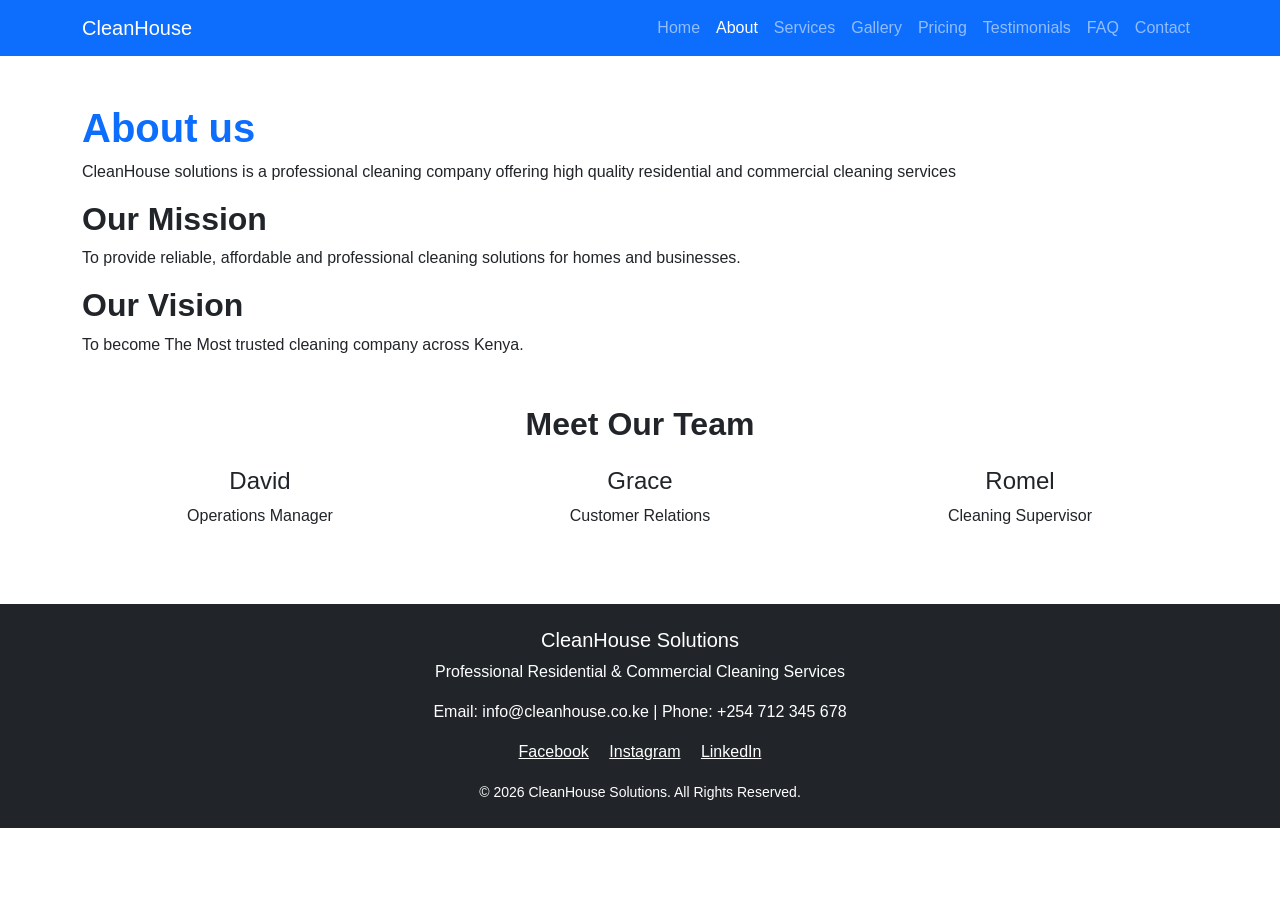
<file: CleanHouse/about.html>
<!DOCTYPE html>
<html lang="en">
<head>
    <meta charset="UTF-8">
    <meta name="viewport" content="width=device-width, initial-scale=1.0">
    <title>About Us</title>

    <link href="https://cdn.jsdelivr.net/npm/bootstrap@5.3.8/dist/css/bootstrap.min.css" rel="stylesheet">

    <link rel="stylesheet" href="css/style.css">
</head>

<body>

<nav class="navbar navbar-expand-lg navbar-dark bg-primary">
    <div class="container">
        <a class="navbar-brand" href="index.html">
            CleanHouse
        </a>

        <button class="navbar-toggler"
                type="button"
                data-bs-toggle="collapse"
                data-bs-target="#navbarNav">

            <span class="navbar-toggler-icon"></span>
        </button>

        <div class="collapse navbar-collapse"
             id="navbarNav">

            <ul class="navbar-nav ms-auto">

                <li class="nav-item">
                    <a class="nav-link" href="index.html">Home</a>
                </li>

                <li class="nav-item">
                    <a class="nav-link active" href="about.html">About</a>
                </li>

                <li class="nav-item">
                    <a class="nav-link" href="services.html">Services</a>
                </li>

                <li class="nav-item">
                    <a class="nav-link" href="gallery.html">Gallery</a>
                </li>

                <li class="nav-item">
                    <a class="nav-link" href="pricing.html">Pricing</a>
                </li>

                <li class="nav-item">
                    <a class="nav-link" href="testimonials.html">Testimonials</a>
                </li>

                <li class="nav-item">
                    <a class="nav-link" href="faq.html">FAQ</a>
                </li>

                <li class="nav-item">
                    <a class="nav-link" href="contact.html">Contact</a>
                </li>

            </ul>

        </div>
    </div>
</nav>

<div class="container mt-5">
   <h1>About us</h1>
   <p>CleanHouse solutions is a professional cleaning company offering high quality residential and commercial cleaning services</p>
   <h2>Our Mission</h2>
   <p>To provide reliable, affordable and professional cleaning solutions for homes and businesses.</p>
   <h2>Our Vision</h2>
   <p>To become The Most trusted cleaning company across Kenya.</p>

</div>

<section class="container mt-5">

<h2 class="text-center mb-4">

Meet Our Team

</h2>

<div class="row">

<div class="col-md-4 text-center">

<h4>David</h4>

<p>Operations Manager</p>

</div>

<div class="col-md-4 text-center">

<h4>Grace</h4>

<p>Customer Relations</p>

</div>

<div class="col-md-4 text-center">

<h4>Romel</h4>

<p>Cleaning Supervisor</p>

</div>

</div>

</section>

<footer class="bg-dark text-white text-center p-4 mt-5">

    <h5>CleanHouse Solutions</h5>

    <p>
        Professional Residential & Commercial Cleaning Services
    </p>

    <p>
        Email: info@cleanhouse.co.ke |
        Phone: +254 712 345 678
    </p>

    <p>

        <a href="#" class="text-white me-3">Facebook</a>

        <a href="#" class="text-white me-3">Instagram</a>

        <a href="#" class="text-white">LinkedIn</a>

    </p>

    <small>

        © 2026 CleanHouse Solutions.
        All Rights Reserved.

    </small>

</footer>

<script src="https://cdn.jsdelivr.net/npm/bootstrap@5.3.8/dist/js/bootstrap.bundle.min.js"></script>

<script src="js/script.js"></script>

</body>
</html>
</file>
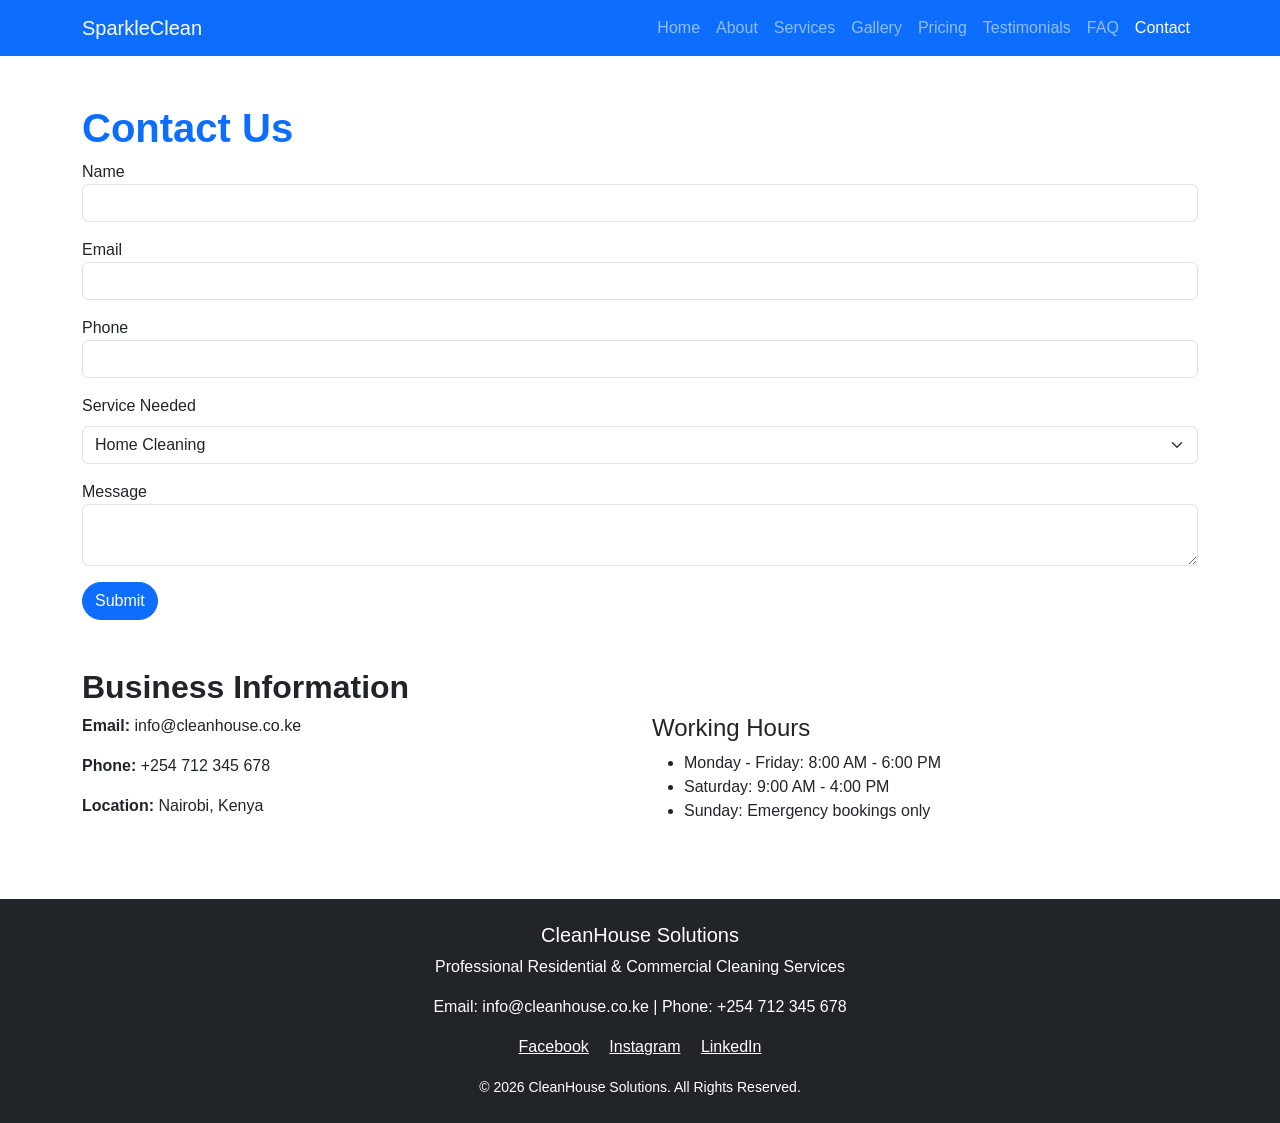
<file: CleanHouse/contact.html>
<!DOCTYPE html>
<html lang="en">
<head>
    <meta charset="UTF-8">
    <meta name="viewport" content="width=device-width, initial-scale=1.0">
    <title>Contact Us</title>

    <link href="https://cdn.jsdelivr.net/npm/bootstrap@5.3.8/dist/css/bootstrap.min.css" rel="stylesheet">

    <link rel="stylesheet" href="css/style.css">
</head>

<body>

<nav class="navbar navbar-expand-lg navbar-dark bg-primary">
    <div class="container">
        <a class="navbar-brand" href="index.html">
            SparkleClean
        </a>

        <button class="navbar-toggler"
                type="button"
                data-bs-toggle="collapse"
                data-bs-target="#navbarNav">

            <span class="navbar-toggler-icon"></span>
        </button>

        <div class="collapse navbar-collapse"
             id="navbarNav">

            <ul class="navbar-nav ms-auto">

                <li class="nav-item">
                    <a class="nav-link" href="index.html">Home</a>
                </li>

                <li class="nav-item">
                    <a class="nav-link" href="about.html">About</a>
                </li>

                <li class="nav-item">
                    <a class="nav-link" href="services.html">Services</a>
                </li>

                <li class="nav-item">
                    <a class="nav-link" href="gallery.html">Gallery</a>
                </li>

                <li class="nav-item">
                    <a class="nav-link" href="pricing.html">Pricing</a>
                </li>

                <li class="nav-item">
                    <a class="nav-link" href="testimonials.html">Testimonials</a>
                </li>

                <li class="nav-item">
                    <a class="nav-link" href="faq.html">FAQ</a>
                </li>

                <li class="nav-item">
                    <a class="nav-link active" href="contact.html">Contact</a>
                </li>

            </ul>

        </div>
    </div>
</nav>

<div class="container mt-5">

<h1>Contact Us</h1>

<form id="contactForm">

<div class="mb-3">
<label>Name</label>
<input type="text" class="form-control" id="name" required>
</div>

<div class="mb-3">
<label>Email</label>
<input type="email" class="form-control" id="email" required>
</div>

<div class="mb-3">
<label>Phone</label>
<input type="text" class="form-control" id="phone">
</div>

<div class="mb-3">

    <label class="form-label">Service Needed</label>

    <select class="form-select" id="service" required>

        <option>Home Cleaning</option>
        <option>Office Cleaning</option>
        <option>Carpet Cleaning</option>
        <option>Sofa Cleaning</option>
        <option>Post Construction Cleaning</option>

    </select>

</div>

<div class="mb-3">
<label>Message</label>
<textarea class="form-control" id="message" required></textarea>
</div>

<button type="submit" class="btn btn-primary">
Submit
</button>

</form>

<section class="mt-5">

    <h2>Business Information</h2>

    <div class="row">

        <div class="col-md-6">

            <p><strong>Email:</strong> info@cleanhouse.co.ke</p>
            <p><strong>Phone:</strong> +254 712 345 678</p>
            <p><strong>Location:</strong> Nairobi, Kenya</p>

        </div>

        <div class="col-md-6">

            <h4>Working Hours</h4>

            <ul>

                <li>Monday - Friday: 8:00 AM - 6:00 PM</li>
                <li>Saturday: 9:00 AM - 4:00 PM</li>
                <li>Sunday: Emergency bookings only</li>

            </ul>

        </div>

    </div>

</section>

</div>

<footer class="bg-dark text-white text-center p-4 mt-5">

    <h5>CleanHouse Solutions</h5>

    <p>
        Professional Residential & Commercial Cleaning Services
    </p>

    <p>
        Email: info@cleanhouse.co.ke |
        Phone: +254 712 345 678
    </p>

    <p>

        <a href="#" class="text-white me-3">Facebook</a>

        <a href="#" class="text-white me-3">Instagram</a>

        <a href="#" class="text-white">LinkedIn</a>

    </p>

    <small>

        © 2026 CleanHouse Solutions.
        All Rights Reserved.

    </small>

</footer>

<script src="https://cdn.jsdelivr.net/npm/bootstrap@5.3.8/dist/js/bootstrap.bundle.min.js"></script>

<script src="js/script.js"></script>

</body>
</html>
</file>
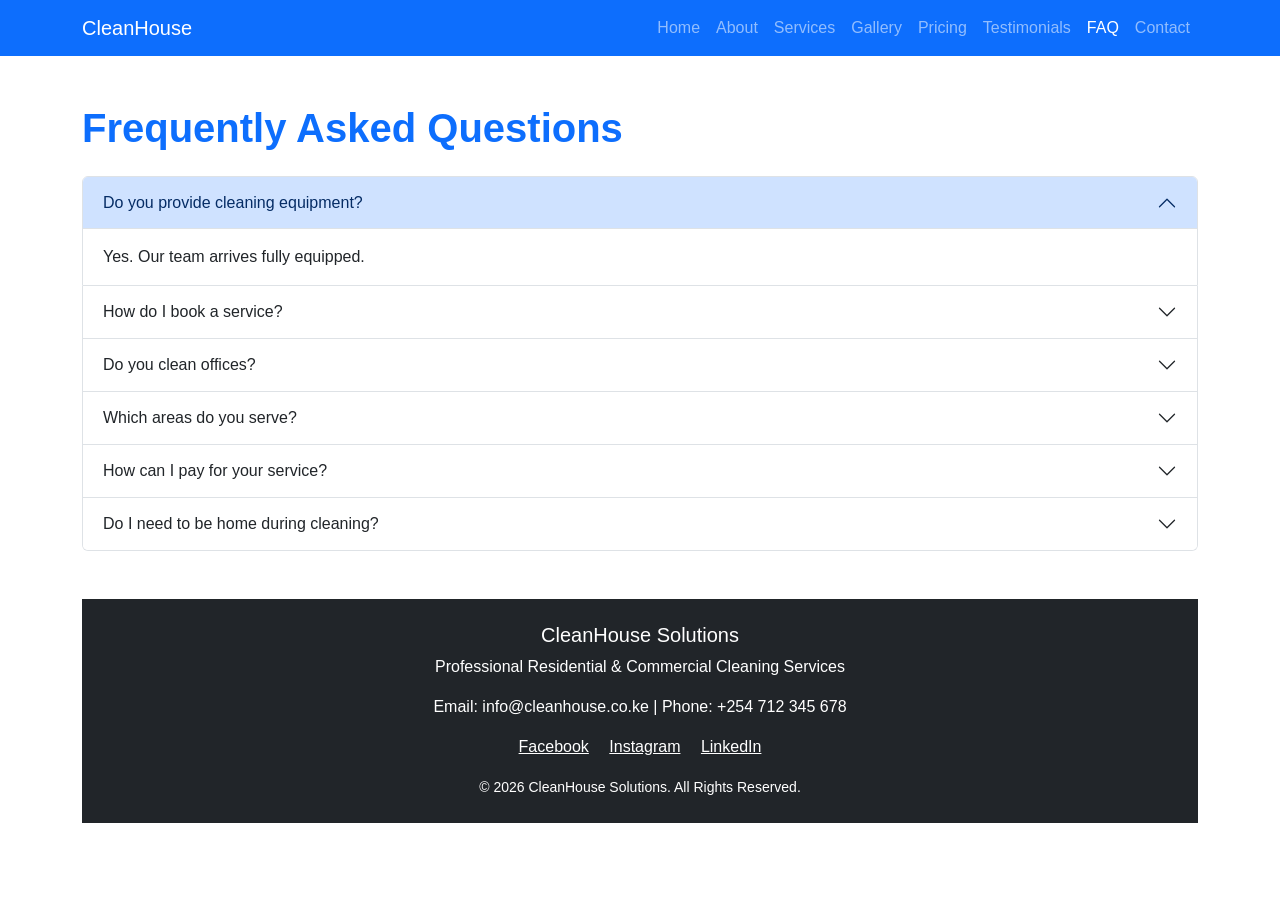
<file: CleanHouse/faq.html>
<!DOCTYPE html>
<html lang="en">
<head>
    <meta charset="UTF-8">
    <meta name="viewport" content="width=device-width, initial-scale=1.0">
    <title>FAQ</title>

    <link href="https://cdn.jsdelivr.net/npm/bootstrap@5.3.8/dist/css/bootstrap.min.css" rel="stylesheet">

    <link rel="stylesheet" href="css/style.css">
</head>

<body>

<nav class="navbar navbar-expand-lg navbar-dark bg-primary">
    <div class="container">
        <a class="navbar-brand" href="index.html">
            CleanHouse
        </a>

        <button class="navbar-toggler"
                type="button"
                data-bs-toggle="collapse"
                data-bs-target="#navbarNav">

            <span class="navbar-toggler-icon"></span>
        </button>

        <div class="collapse navbar-collapse"
             id="navbarNav">

            <ul class="navbar-nav ms-auto">

                <li class="nav-item">
                    <a class="nav-link" href="index.html">Home</a>
                </li>

                <li class="nav-item">
                    <a class="nav-link" href="about.html">About</a>
                </li>

                <li class="nav-item">
                    <a class="nav-link" href="services.html">Services</a>
                </li>

                <li class="nav-item">
                    <a class="nav-link" href="gallery.html">Gallery</a>
                </li>

                <li class="nav-item">
                    <a class="nav-link" href="pricing.html">Pricing</a>
                </li>

                <li class="nav-item">
                    <a class="nav-link" href="testimonials.html">Testimonials</a>
                </li>

                <li class="nav-item">
                    <a class="nav-link active" href="faq.html">FAQ</a>
                </li>

                <li class="nav-item">
                    <a class="nav-link" href="contact.html">Contact</a>
                </li>

            </ul>

        </div>
    </div>
</nav>

<div class="container mt-5">

<h1 class="mb-4">
Frequently Asked Questions
</h1>

<div class="accordion" id="faqAccordion">

<div class="accordion-item">

<h2 class="accordion-header">

<button class="accordion-button"
type="button"
data-bs-toggle="collapse"
data-bs-target="#q1">

Do you provide cleaning equipment?

</button>

</h2>

<div id="q1"
class="accordion-collapse collapse show">

<div class="accordion-body">

Yes. Our team arrives fully equipped.

</div>

</div>

</div>

<div class="accordion-item">

<h2 class="accordion-header">

<button class="accordion-button collapsed"
type="button"
data-bs-toggle="collapse"
data-bs-target="#q2">

How do I book a service?

</button>

</h2>

<div id="q2"
class="accordion-collapse collapse">

<div class="accordion-body">

Use our contact page booking form.

</div>

</div>

</div>


<div class="accordion-item">

<h2 class="accordion-header">

<button class="accordion-button collapsed"
type="button"
data-bs-toggle="collapse"
data-bs-target="#q3">

Do you clean offices?

</button>

</h2>

<div id="q3"
class="accordion-collapse collapse">

<div class="accordion-body">

Yes. We offer daily and weekly office cleaning services.

</div>

</div>

</div>


<div class="accordion-item">

<h2 class="accordion-header">

<button class="accordion-button collapsed"
type="button"
data-bs-toggle="collapse"
data-bs-target="#q4">

Which areas do you serve?

</button>

</h2>

<div id="q4"
class="accordion-collapse collapse">

<div class="accordion-body">

We currently serve Nairobi and surrounding areas.

</div>

</div>

</div>


<div class="accordion-item">

<h2 class="accordion-header">

<button class="accordion-button collapsed"
type="button"
data-bs-toggle="collapse"
data-bs-target="#q2">

How can I pay for your service?

</button>

</h2>

<div id="q2"
class="accordion-collapse collapse">

<div class="accordion-body">

We accept various payment methods including cash, bank transfer, and mobile money.

</div>

</div>

</div>


<div class="accordion-item">

<h2 class="accordion-header">

<button class="accordion-button collapsed"
type="button"
data-bs-toggle="collapse"
data-bs-target="#q2">

Do I need to be home during cleaning?

</button>

</h2>

<div id="q2"
class="accordion-collapse collapse">

<div class="accordion-body">

No. As long as we have access to the property, our team can complete the cleaning.

</div>

</div>

</div>


</div>


<footer class="bg-dark text-white text-center p-4 mt-5">

    <h5>CleanHouse Solutions</h5>

    <p>
        Professional Residential & Commercial Cleaning Services
    </p>

    <p>
        Email: info@cleanhouse.co.ke |
        Phone: +254 712 345 678
    </p>

    <p>

        <a href="#" class="text-white me-3">Facebook</a>

        <a href="#" class="text-white me-3">Instagram</a>

        <a href="#" class="text-white">LinkedIn</a>

    </p>

    <small>

        © 2026 CleanHouse Solutions.
        All Rights Reserved.

    </small>

</footer>

<script src="https://cdn.jsdelivr.net/npm/bootstrap@5.3.8/dist/js/bootstrap.bundle.min.js"></script>

<script src="js/script.js"></script>

</body>
</html>
</file>
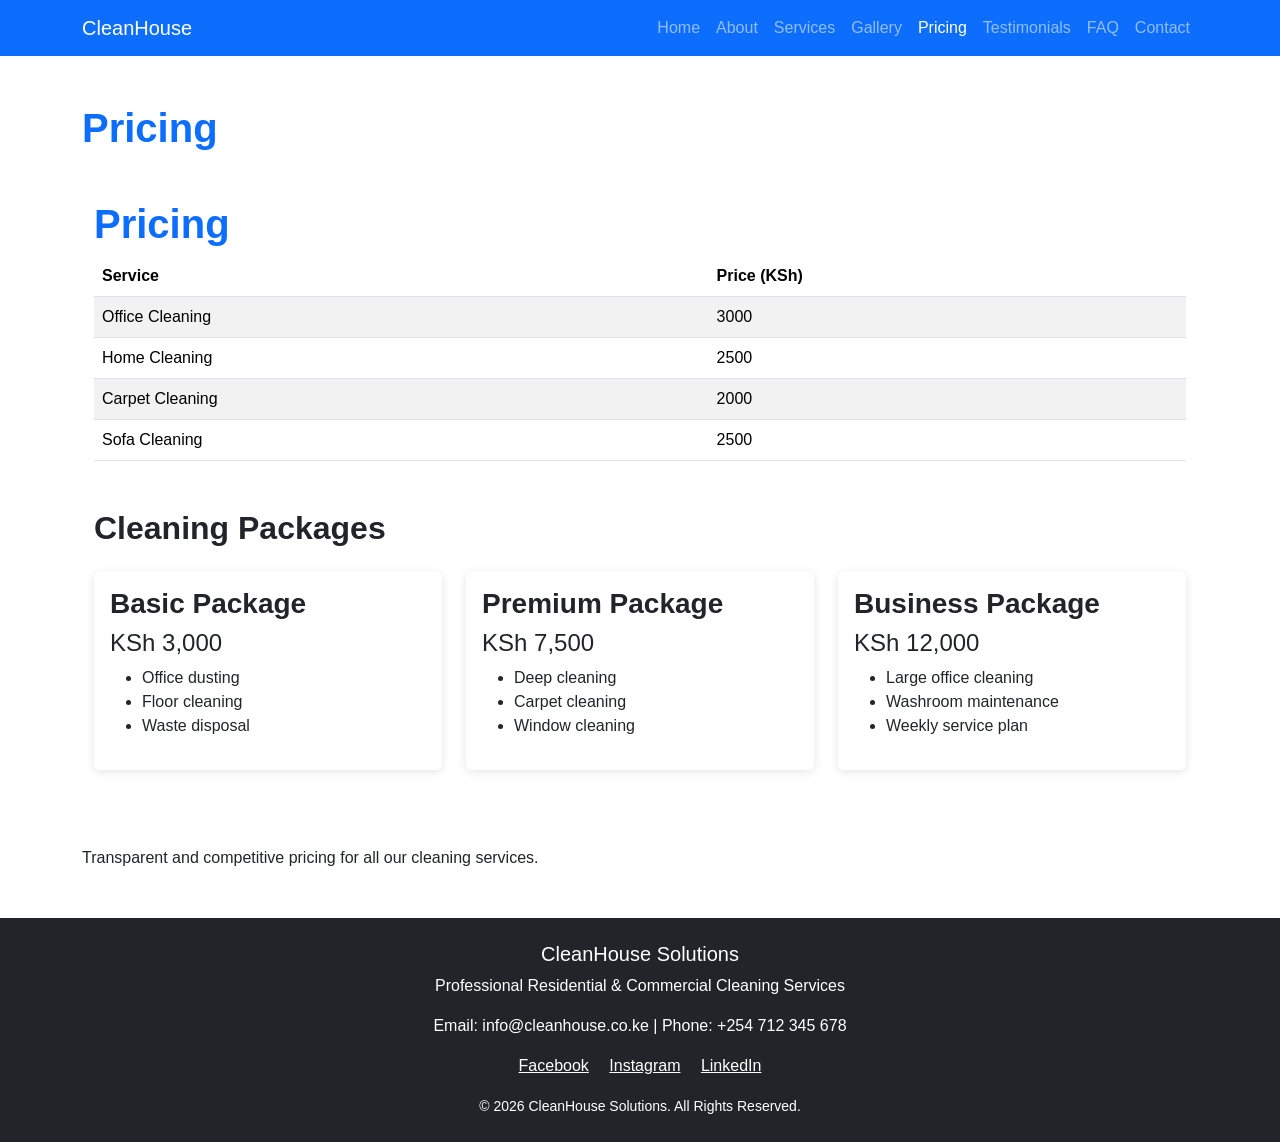
<file: CleanHouse/pricing.html>
<!DOCTYPE html>
<html lang="en">
<head>
    <meta charset="UTF-8">
    <meta name="viewport" content="width=device-width, initial-scale=1.0">
    <title>Pricing</title>

    <link href="https://cdn.jsdelivr.net/npm/bootstrap@5.3.8/dist/css/bootstrap.min.css" rel="stylesheet">

    <link rel="stylesheet" href="css/style.css">
</head>

<body>

<nav class="navbar navbar-expand-lg navbar-dark bg-primary">
    <div class="container">
        <a class="navbar-brand" href="index.html">
            CleanHouse
        </a>

        <button class="navbar-toggler"
                type="button"
                data-bs-toggle="collapse"
                data-bs-target="#navbarNav">

            <span class="navbar-toggler-icon"></span>
        </button>

        <div class="collapse navbar-collapse"
             id="navbarNav">

            <ul class="navbar-nav ms-auto">

                <li class="nav-item">
                    <a class="nav-link" href="index.html">Home</a>
                </li>

                <li class="nav-item">
                    <a class="nav-link" href="about.html">About</a>
                </li>

                <li class="nav-item">
                    <a class="nav-link" href="services.html">Services</a>
                </li>

                <li class="nav-item">
                    <a class="nav-link" href="gallery.html">Gallery</a>
                </li>

                <li class="nav-item">
                    <a class="nav-link active" href="pricing.html">Pricing</a>
                </li>

                <li class="nav-item">
                    <a class="nav-link" href="testimonials.html">Testimonials</a>
                </li>

                <li class="nav-item">
                    <a class="nav-link" href="faq.html">FAQ</a>
                </li>

                <li class="nav-item">
                    <a class="nav-link" href="contact.html">Contact</a>
                </li>

            </ul>

        </div>
    </div>
</nav>

<div class="container mt-5">

    <h1>Pricing</h1>

<div class="container mt-5">

<h1>Pricing</h1>

<table class="table table-striped">

<thead>
<tr>
<th>Service</th>
<th>Price (KSh)</th>
</tr>
</thead>

<tbody>
<tr>
<td>Office Cleaning</td>
<td>3000</td>
</tr>

<tr>
<td>Home Cleaning</td>
<td>2500</td>
</tr>

<tr>
<td>Carpet Cleaning</td>
<td>2000</td>
</tr>

<tr>
<td>Sofa Cleaning</td>
<td>2500</td>
</tr>

</tbody>

</table>

<section class="mt-5">

    <h2 class="mb-4">Cleaning Packages</h2>

    <div class="row">

        <div class="col-md-4 mb-3">

            <div class="card">

                <div class="card-body">

                    <h3>Basic Package</h3>

                    <h4>KSh 3,000</h4>

                    <ul>
                        <li>Office dusting</li>
                        <li>Floor cleaning</li>
                        <li>Waste disposal</li>
                    </ul>

                </div>

            </div>

        </div>

        <div class="col-md-4 mb-3">

            <div class="card">

                <div class="card-body">

                    <h3>Premium Package</h3>

                    <h4>KSh 7,500</h4>

                    <ul>
                        <li>Deep cleaning</li>
                        <li>Carpet cleaning</li>
                        <li>Window cleaning</li>
                    </ul>

                </div>

            </div>

        </div>

        <div class="col-md-4 mb-3">

            <div class="card">

                <div class="card-body">

                    <h3>Business Package</h3>

                    <h4>KSh 12,000</h4>

                    <ul>
                        <li>Large office cleaning</li>
                        <li>Washroom maintenance</li>
                        <li>Weekly service plan</li>
                    </ul>

                </div>

            </div>

        </div>

    </div>

</section>

</div>

    <p>
        Transparent and competitive pricing for all our cleaning services.
    </p>

</div>

<footer class="bg-dark text-white text-center p-4 mt-5">

    <h5>CleanHouse Solutions</h5>

    <p>
        Professional Residential & Commercial Cleaning Services
    </p>

    <p>
        Email: info@cleanhouse.co.ke |
        Phone: +254 712 345 678
    </p>

    <p>

        <a href="#" class="text-white me-3">Facebook</a>

        <a href="#" class="text-white me-3">Instagram</a>

        <a href="#" class="text-white">LinkedIn</a>

    </p>

    <small>

        © 2026 CleanHouse Solutions.
        All Rights Reserved.

    </small>

</footer>

<script src="https://cdn.jsdelivr.net/npm/bootstrap@5.3.8/dist/js/bootstrap.bundle.min.js"></script>

<script src="js/script.js"></script>

</body>
</html>
</file>
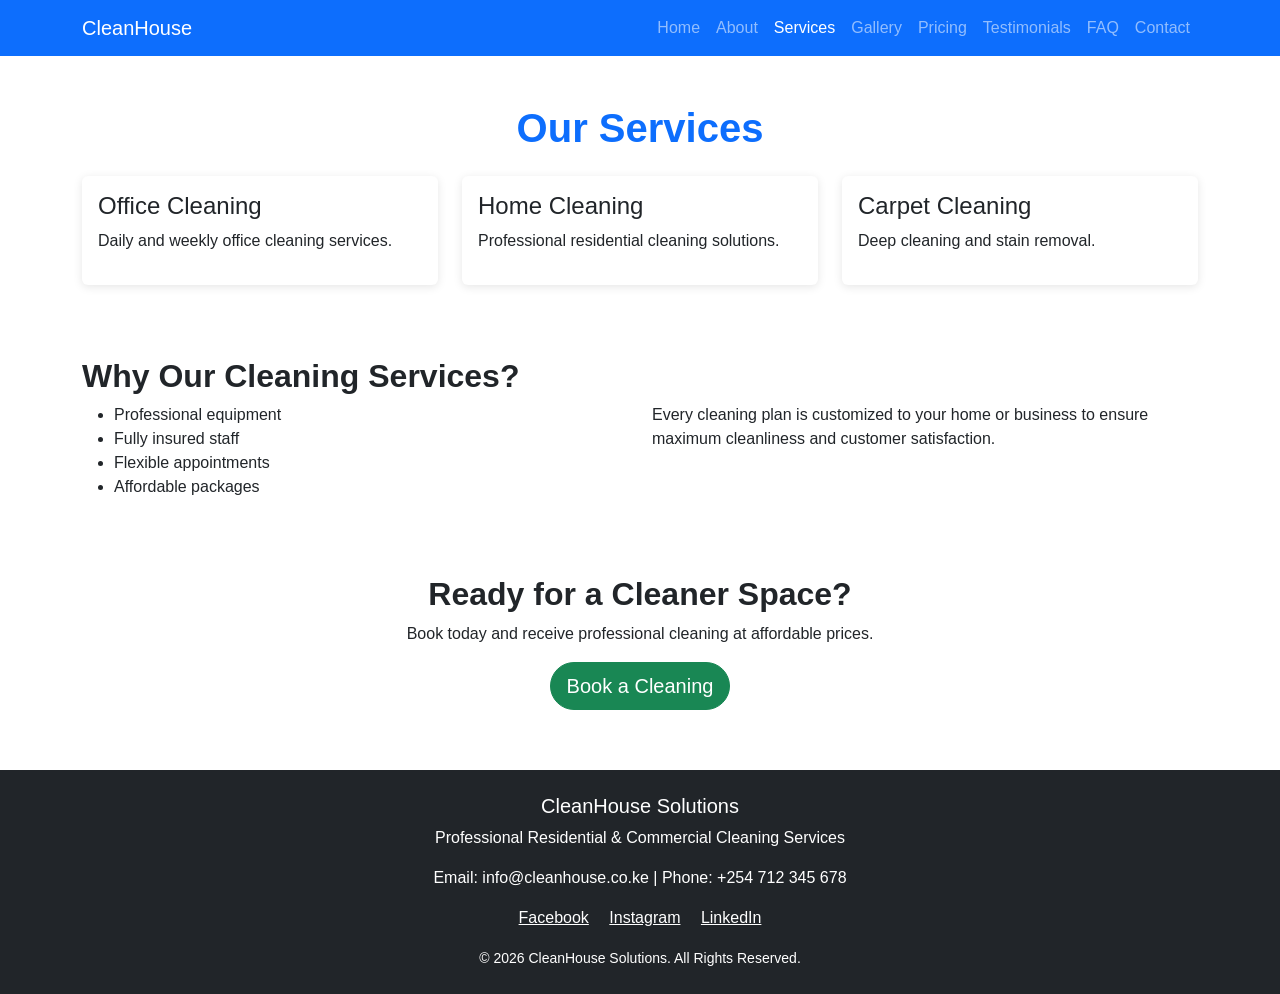
<file: CleanHouse/services.html>
<!DOCTYPE html>
<html lang="en">
<head>
    <meta charset="UTF-8">
    <meta name="viewport" content="width=device-width, initial-scale=1.0">
    <title>Services</title>

    <link href="https://cdn.jsdelivr.net/npm/bootstrap@5.3.8/dist/css/bootstrap.min.css" rel="stylesheet">

    <link rel="stylesheet" href="css/style.css">
</head>

<body>

<nav class="navbar navbar-expand-lg navbar-dark bg-primary">
    <div class="container">
        <a class="navbar-brand" href="index.html">
            CleanHouse
        </a>

        <button class="navbar-toggler"
                type="button"
                data-bs-toggle="collapse"
                data-bs-target="#navbarNav">

            <span class="navbar-toggler-icon"></span>
        </button>

        <div class="collapse navbar-collapse"
             id="navbarNav">

            <ul class="navbar-nav ms-auto">

                <li class="nav-item">
                    <a class="nav-link" href="index.html">Home</a>
                </li>

                <li class="nav-item">
                    <a class="nav-link" href="about.html">About</a>
                </li>

                <li class="nav-item">
                    <a class="nav-link active" href="services.html">Services</a>
                </li>

                <li class="nav-item">
                    <a class="nav-link" href="gallery.html">Gallery</a>
                </li>

                <li class="nav-item">
                    <a class="nav-link" href="pricing.html">Pricing</a>
                </li>

                <li class="nav-item">
                    <a class="nav-link" href="testimonials.html">Testimonials</a>
                </li>

                <li class="nav-item">
                    <a class="nav-link" href="faq.html">FAQ</a>
                </li>

                <li class="nav-item">
                    <a class="nav-link" href="contact.html">Contact</a>
                </li>

            </ul>

        </div>
    </div>
</nav>

<div class="container mt-5">

    <h1 class="text-center mb-4">Our Services</h1>

    <div class="row">

        <div class="col-md-4 mb-4">
            <div class="card">
                <div class="card-body">
                    <h4>Office Cleaning</h4>
                    <p>Daily and weekly office cleaning services.</p>
                </div>
            </div>
        </div>

        <div class="col-md-4 mb-4">
            <div class="card">
                <div class="card-body">
                    <h4>Home Cleaning</h4>
                    <p>Professional residential cleaning solutions.</p>
                </div>
            </div>
        </div>

        <div class="col-md-4 mb-4">
            <div class="card">
                <div class="card-body">
                    <h4>Carpet Cleaning</h4>
                    <p>Deep cleaning and stain removal.</p>
                </div>
            </div>
        </div>

    </div>

</div>

<section class="container mt-5">

<h2>

Why Our Cleaning Services?

</h2>

<div class="row">

<div class="col-md-6">

<ul>

<li>Professional equipment</li>

<li>Fully insured staff</li>

<li>Flexible appointments</li>

<li>Affordable packages</li>

</ul>

</div>

<div class="col-md-6">

<p>

Every cleaning plan is customized to your
home or business to ensure maximum
cleanliness and customer satisfaction.

</p>

</div>

</div>

</section>

<section class="text-center mt-5">

<h2>

Ready for a Cleaner Space?

</h2>

<p>

Book today and receive professional
cleaning at affordable prices.

</p>

<a href="contact.html"

class="btn btn-success btn-lg">

Book a Cleaning

</a>

</section>

<footer class="bg-dark text-white text-center p-4 mt-5">

    <h5>CleanHouse Solutions</h5>

    <p>
        Professional Residential & Commercial Cleaning Services
    </p>

    <p>
        Email: info@cleanhouse.co.ke |
        Phone: +254 712 345 678
    </p>

    <p>

        <a href="#" class="text-white me-3">Facebook</a>

        <a href="#" class="text-white me-3">Instagram</a>

        <a href="#" class="text-white">LinkedIn</a>

    </p>

    <small>

        © 2026 CleanHouse Solutions.
        All Rights Reserved.

    </small>

</footer>


<script src="https://cdn.jsdelivr.net/npm/bootstrap@5.3.8/dist/js/bootstrap.bundle.min.js"></script>

<script src="js/script.js"></script>

</body>
</html>
</file>
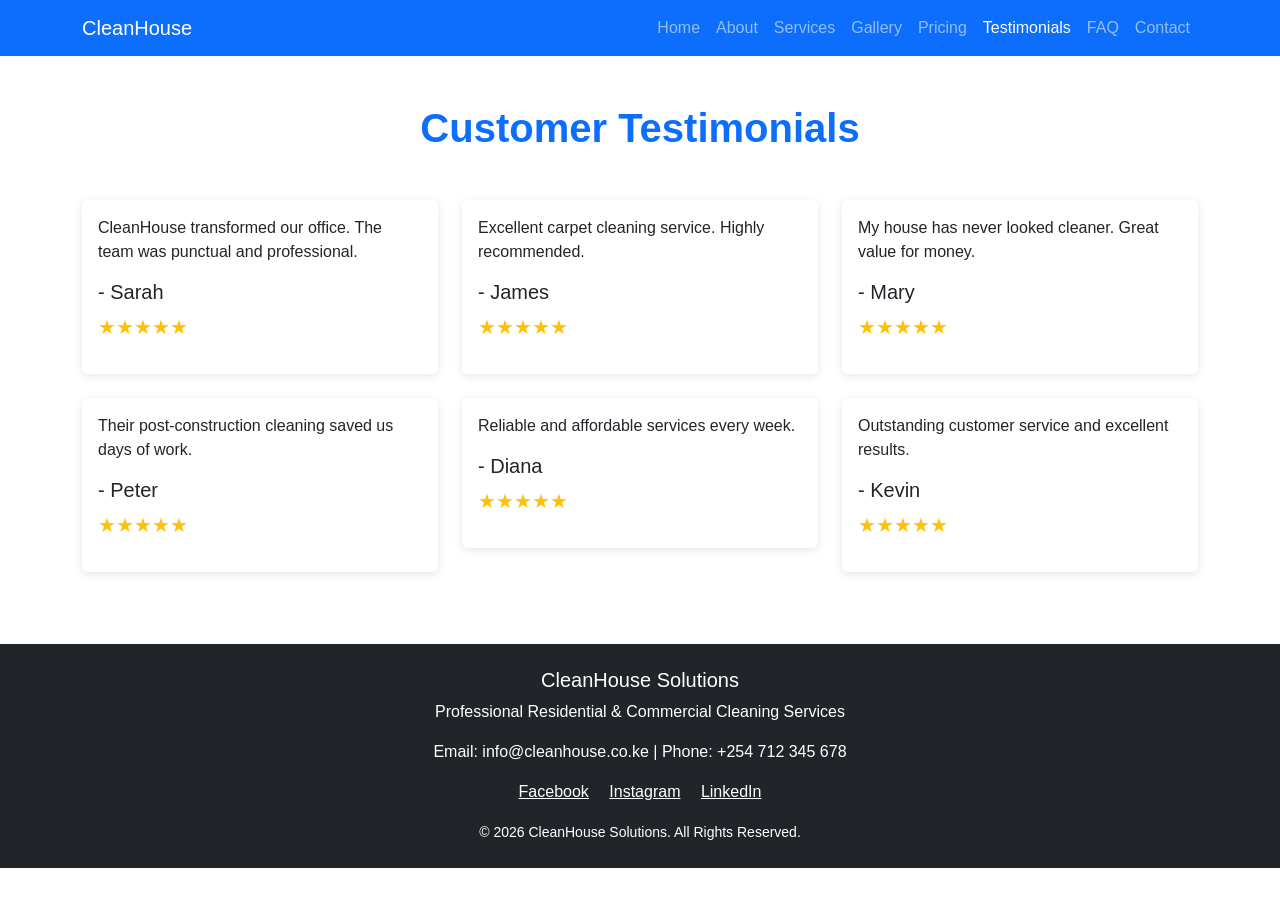
<file: CleanHouse/testimonials.html>
<!DOCTYPE html>
<html lang="en">
<head>
    <meta charset="UTF-8">
    <meta name="viewport" content="width=device-width, initial-scale=1.0">
    <title>CleanHouse Solutions</title>

    <link href="https://cdn.jsdelivr.net/npm/bootstrap@5.3.8/dist/css/bootstrap.min.css" rel="stylesheet">

    <link rel="stylesheet" href="css/style.css">
</head>

<body>

<nav class="navbar navbar-expand-lg navbar-dark bg-primary">
    <div class="container">
        <a class="navbar-brand" href="index.html">
            CleanHouse
        </a>

        <button class="navbar-toggler"
                type="button"
                data-bs-toggle="collapse"
                data-bs-target="#navbarNav">

            <span class="navbar-toggler-icon"></span>
        </button>

        <div class="collapse navbar-collapse"
             id="navbarNav">

            <ul class="navbar-nav ms-auto">

                <li class="nav-item">
                    <a class="nav-link" href="index.html">Home</a>
                </li>

                <li class="nav-item">
                    <a class="nav-link" href="about.html">About</a>
                </li>

                <li class="nav-item">
                    <a class="nav-link" href="services.html">Services</a>
                </li>

                <li class="nav-item">
                    <a class="nav-link" href="gallery.html">Gallery</a>
                </li>

                <li class="nav-item">
                    <a class="nav-link" href="pricing.html">Pricing</a>
                </li>

                <li class="nav-item">
                    <a class="nav-link active" href="testimonials.html">Testimonials</a>
                </li>

                <li class="nav-item">
                    <a class="nav-link" href="faq.html">FAQ</a>
                </li>

                <li class="nav-item">
                    <a class="nav-link" href="contact.html">Contact</a>
                </li>

            </ul>

        </div>
    </div>
</nav>

<div class="container mt-5">

    <h1 class="text-center mb-5">
        Customer Testimonials
    </h1>

    <div class="row">

        <div class="col-md-4 mb-4">

            <div class="card">

                <div class="card-body">

                    <p>
                        CleanHouse transformed our office.
                        The team was punctual and professional.
                    </p>

                    <h5>- Sarah </h5>
                    <p class="text-warning fs-5">
                        ★★★★★
                        </p>

                </div>

            </div>

        </div>

        <div class="col-md-4 mb-4">

            <div class="card">

                <div class="card-body">

                    <p>
                        Excellent carpet cleaning service.
                        Highly recommended.
                    </p>

                    <h5>- James</h5>
                        <p class="text-warning fs-5">
                        ★★★★★
                        </p>
                </div>

            </div>

        </div>

        <div class="col-md-4 mb-4">

            <div class="card">

                <div class="card-body">

                    <p>
                        My house has never looked cleaner.
                        Great value for money.
                    </p>

                    <h5>- Mary</h5>
                        <p class="text-warning fs-5">
                        ★★★★★
                        </p>
                </div>

            </div>

        </div>

    </div>

    <div class="row">

    <div class="col-md-4 mb-4">

        <div class="card">

            <div class="card-body">

                <p>
                    Their post-construction cleaning saved us days of work.
                </p>

                <h5>- Peter</h5>
                    <p class="text-warning fs-5">
                    ★★★★★
                    </p>
            </div>

        </div>

    </div>

    <div class="col-md-4 mb-4">

        <div class="card">

            <div class="card-body">

                <p>
                    Reliable and affordable services every week.
                </p>

                <h5>- Diana</h5>

                <p class="text-warning fs-5">
                ★★★★★
                </p>
            </div>

        </div>

    </div>

    <div class="col-md-4 mb-4">

        <div class="card">

            <div class="card-body">

                <p>
                    Outstanding customer service and excellent results.
                </p>

                <h5>- Kevin</h5>

                <p class="text-warning fs-5">
                ★★★★★
                </p>

            </div>

        </div>

    </div>

</div>

</div>

<footer class="bg-dark text-white text-center p-4 mt-5">

    <h5>CleanHouse Solutions</h5>

    <p>
        Professional Residential & Commercial Cleaning Services
    </p>

    <p>
        Email: info@cleanhouse.co.ke |
        Phone: +254 712 345 678
    </p>

    <p>

        <a href="#" class="text-white me-3">Facebook</a>

        <a href="#" class="text-white me-3">Instagram</a>

        <a href="#" class="text-white">LinkedIn</a>

    </p>

    <small>

        © 2026 CleanHouse Solutions.
        All Rights Reserved.

    </small>

</footer>

<script src="https://cdn.jsdelivr.net/npm/bootstrap@5.3.8/dist/js/bootstrap.bundle.min.js"></script>

<script src="js/script.js"></script>

</body>
</html>
</file>
<file: CleanHouse/css/style.css>
body{
    font-family: Arial, sans-serif;
}

.card{
    transition: 0.3s;
}

.card:hover{
    transform: translateY(-5px);
}

footer{
    margin-top: 50px;
}

.gallery-item{
    height:250px;
    width:100%;
    object-fit:cover;
}

h1{
     color:#0d6efd;
}

.dark-mode{
    background-color:#212529;
    color:white;
}

.dark-mode .card{
    background-color:#343a40;
    color:white;
}

.dark-mode .navbar{
    background-color:#000 !important;
}

.dark-mode footer{
    background-color:#000 !important;
}
.btn{
    border-radius:30px;
    transition:0.3s;
}

.btn:hover{
    transform:scale(1.05);
}

h1,h2,h3{
    font-weight:700;
}

section{
    margin-bottom:60px;
}

.card{
    border:none;
    box-shadow:0 2px 10px rgba(0,0,0,.1);
}

@media(max-width:768px){

h1{
    font-size:2rem;
}

}

.dark-mode h1,
.dark-mode h2,
.dark-mode h3,
.dark-mode h4,
.dark-mode h5,
.dark-mode h6{

    color:white;

}

.dark-mode p,
.dark-mode li{

    color:white;

}

.dark-mode section{

    background-color:#212529;

}
</file>
